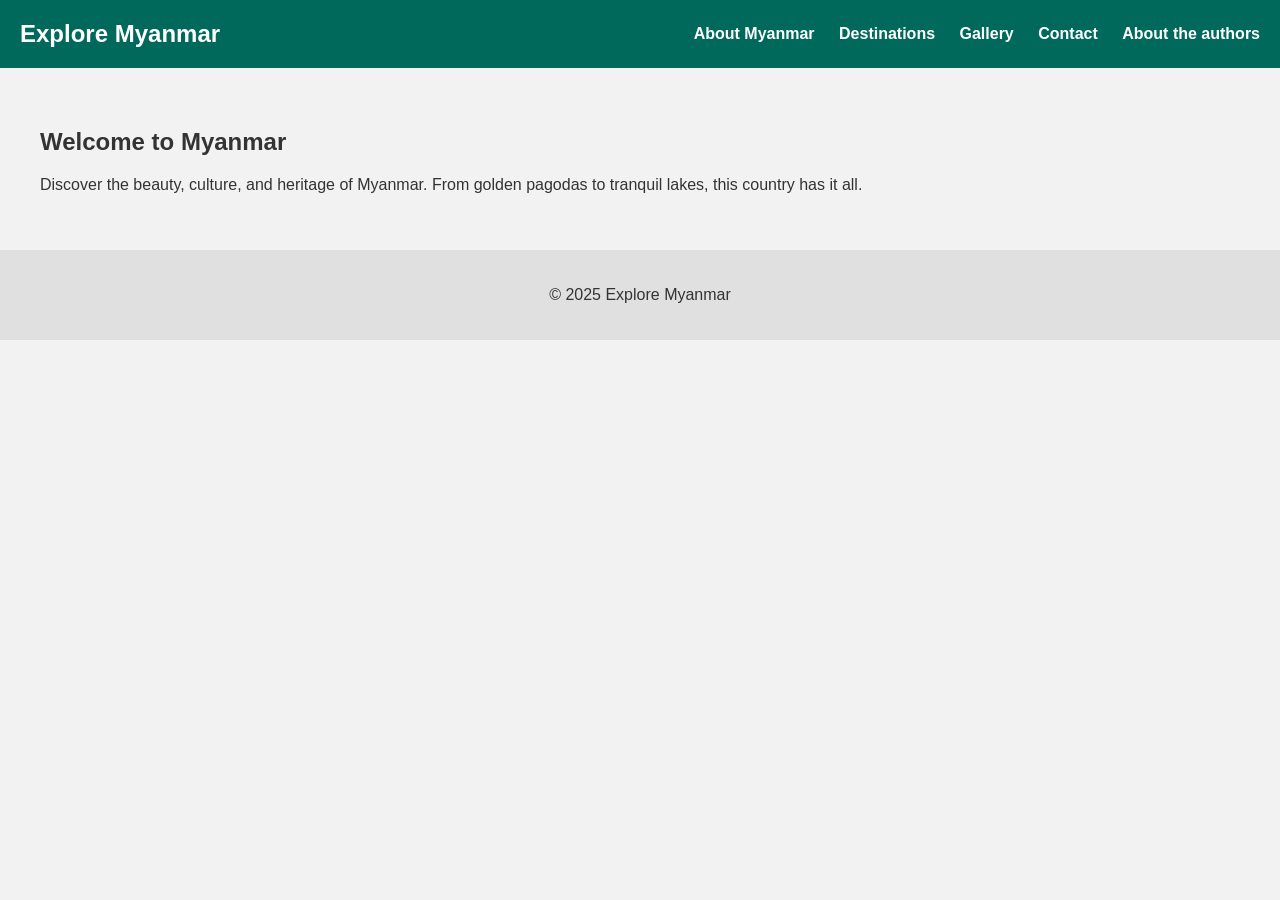
<file: index.html>
<!-- index.html -->
<!DOCTYPE html>
<html lang="en">
<head>
  <meta charset="UTF-8">
  <title>Explore Myanmar - Home</title>
  <link rel="stylesheet" href="style.css">
</head>
<body>
  <header>
    <h1>Explore Myanmar</h1>
    <nav>
      <a href="index.html">About Myanmar</a>
      <a href="destinations.html">Destinations</a>
      <a href="gallery.html">Gallery</a>
      <a href="contact.html">Contact</a>
      <a href="aboutCreators.html">About the authors</a>
    </nav>
  </header>
  <main>
    <section class="fade-in">
      <h2>Welcome to Myanmar</h2>
      <p>Discover the beauty, culture, and heritage of Myanmar. From golden pagodas to tranquil lakes, this country has it all.</p>
    </section>
  </main>
  <footer>
    <p>&copy; 2025 Explore Myanmar</p>
  </footer>
</body>
</file>
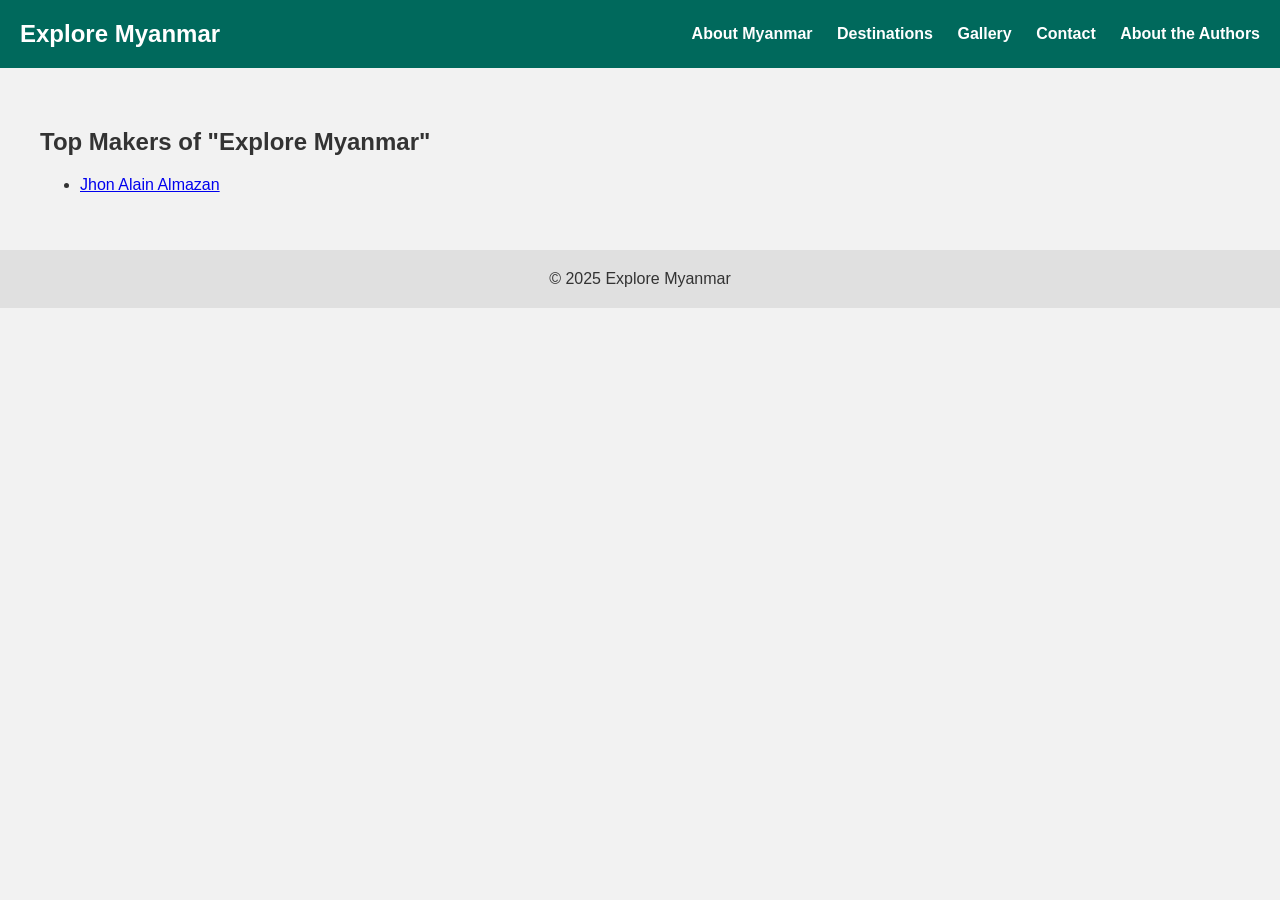
<file: aboutCreators.html>
<!doctype html>
<html lang="en">
<head>
  <meta charset="utf-8" />
  <title>About the Authors</title>
  <link rel="stylesheet" href="style.css" />
</head>
<body>
  <header>
    <h1>Explore Myanmar</h1>
    <nav>
      <a href="index.html">About Myanmar</a>
      <a href="destinations.html">Destinations</a>
      <a href="gallery.html">Gallery</a>
      <a href="contact.html">Contact</a>
      <a href="aboutcreators.html">About the Authors</a>
    </nav>
  </header>
  <main>
    <h2>Top Makers of "Explore Myanmar"</h2>
    <ul>
      <li><a href="resume.html">Jhon Alain Almazan</a></li>
    </ul>
  </main>
  <footer>© 2025 Explore Myanmar</footer>
</body>
</html>
</file>
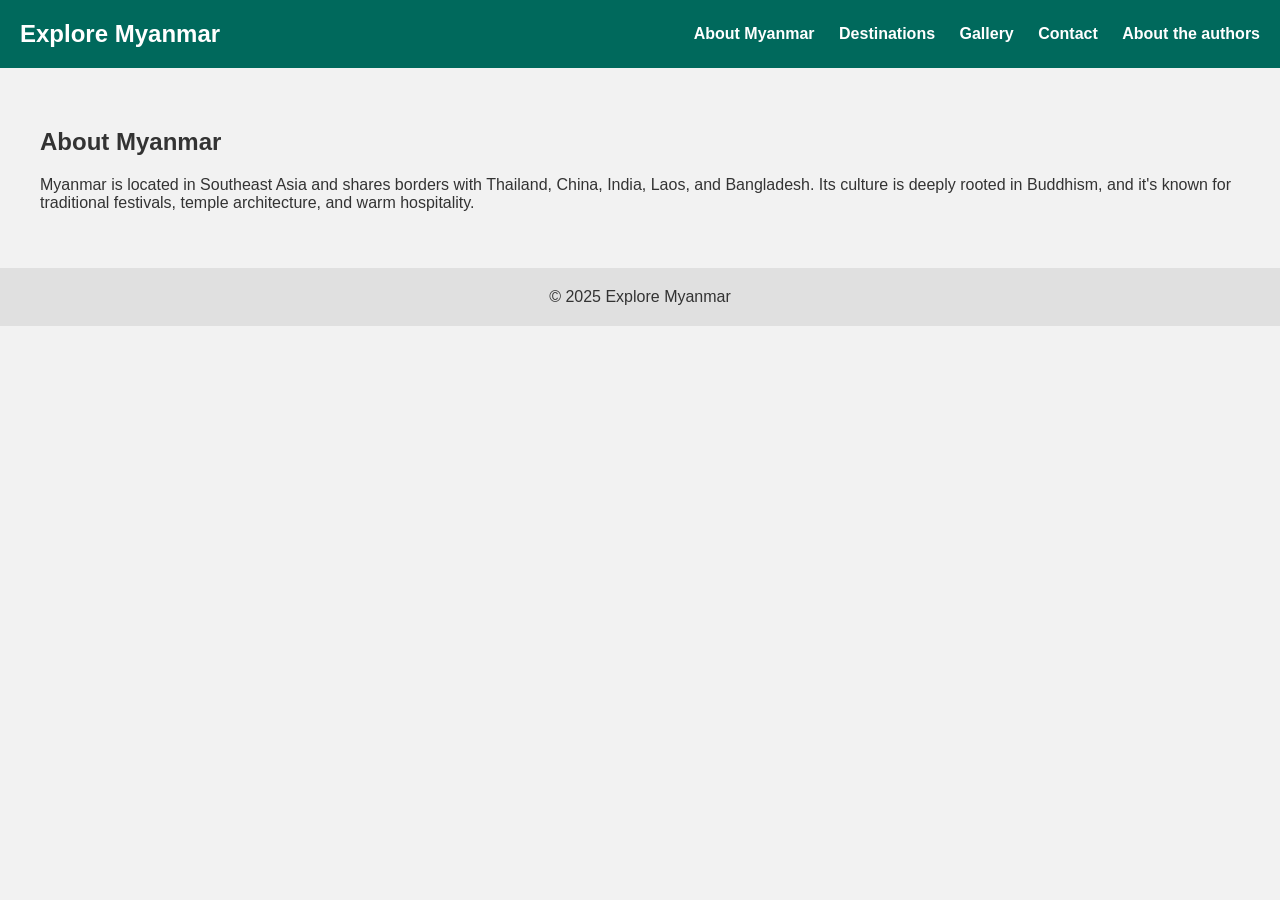
<file: aboutMyanmar.html>
<!DOCTYPE html>
<html lang="en">
<head>
  <meta charset="UTF-8" />
  <title>About Myanmar</title>
  <link rel="stylesheet" href="style.css" />
</head>
<body>
  <header>
    <h1>Explore Myanmar</h1>
    <nav>
      <a href="index.html">About Myanmar</a>
      <a href="destinations.html">Destinations</a>
      <a href="gallery.html">Gallery</a>
      <a href="contact.html">Contact</a>
      <a href="aboutCreators.html">About the authors</a>
    </nav>
  </header>
  <main>
    <h2>About Myanmar</h2>
    <p>Myanmar is located in Southeast Asia and shares borders with Thailand, China, India, Laos, and Bangladesh. Its culture is deeply rooted in Buddhism, and it's known for traditional festivals, temple architecture, and warm hospitality.</p>
  </main>
  <footer>© 2025 Explore Myanmar</footer>
</body>
</html>
</file>
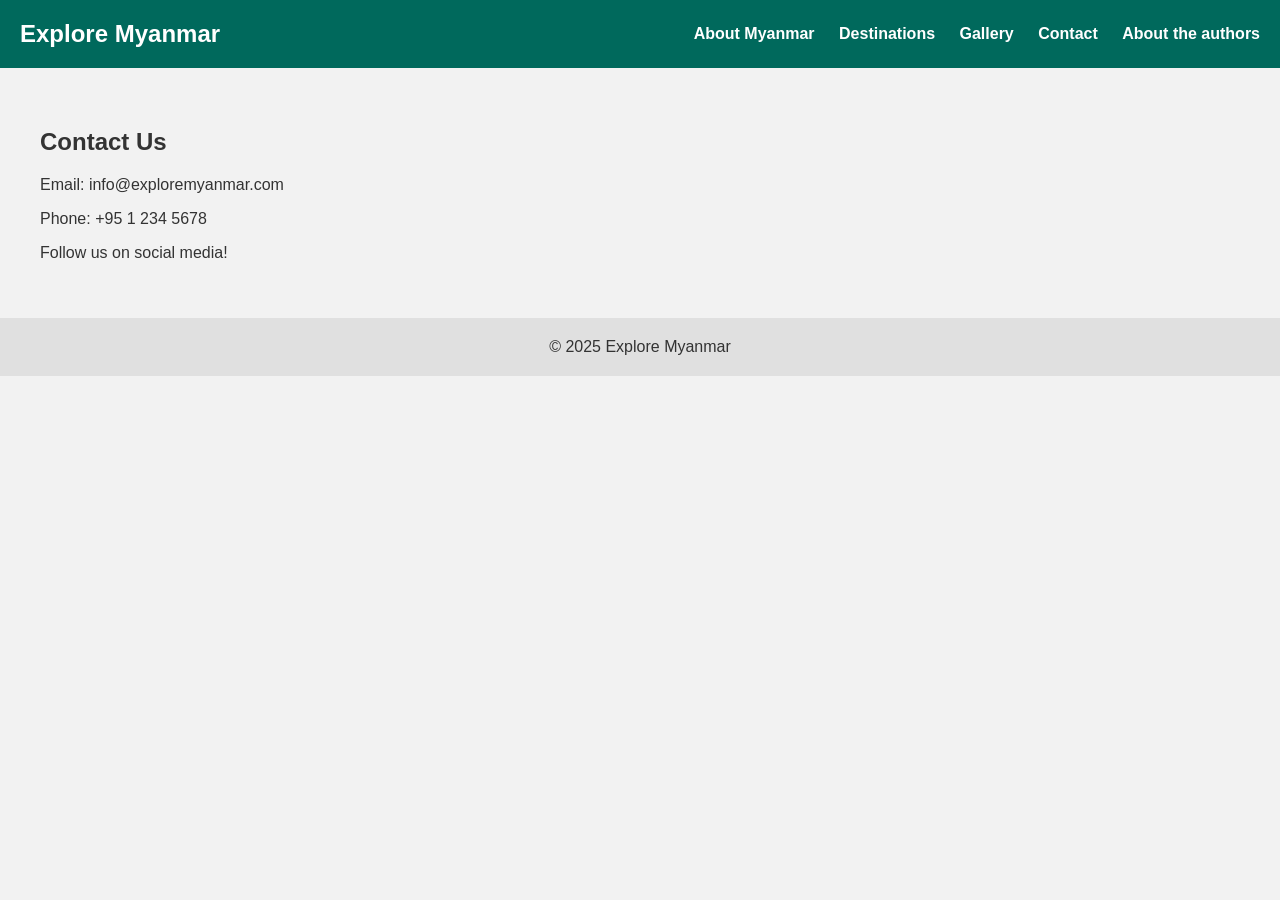
<file: contact.html>
<!DOCTYPE html>
<html lang="en">
<head>
  <meta charset="UTF-8" />
  <title>Contact Us</title>
  <link rel="stylesheet" href="style.css" />
</head>
<body>
  <header>
    <h1>Explore Myanmar</h1>
    <nav>
      <a href="index.html">About Myanmar</a>
      <a href="destinations.html">Destinations</a>
      <a href="gallery.html">Gallery</a>
      <a href="contact.html">Contact</a>
      <a href="aboutCreators.html">About the authors</a>
    </nav>
  </header>
  <main>
    <h2>Contact Us</h2>
    <p>Email: info@exploremyanmar.com</p>
    <p>Phone: +95 1 234 5678</p>
    <p>Follow us on social media!</p>
  </main>
  <footer>© 2025 Explore Myanmar</footer>
</body>
</html>
</file>
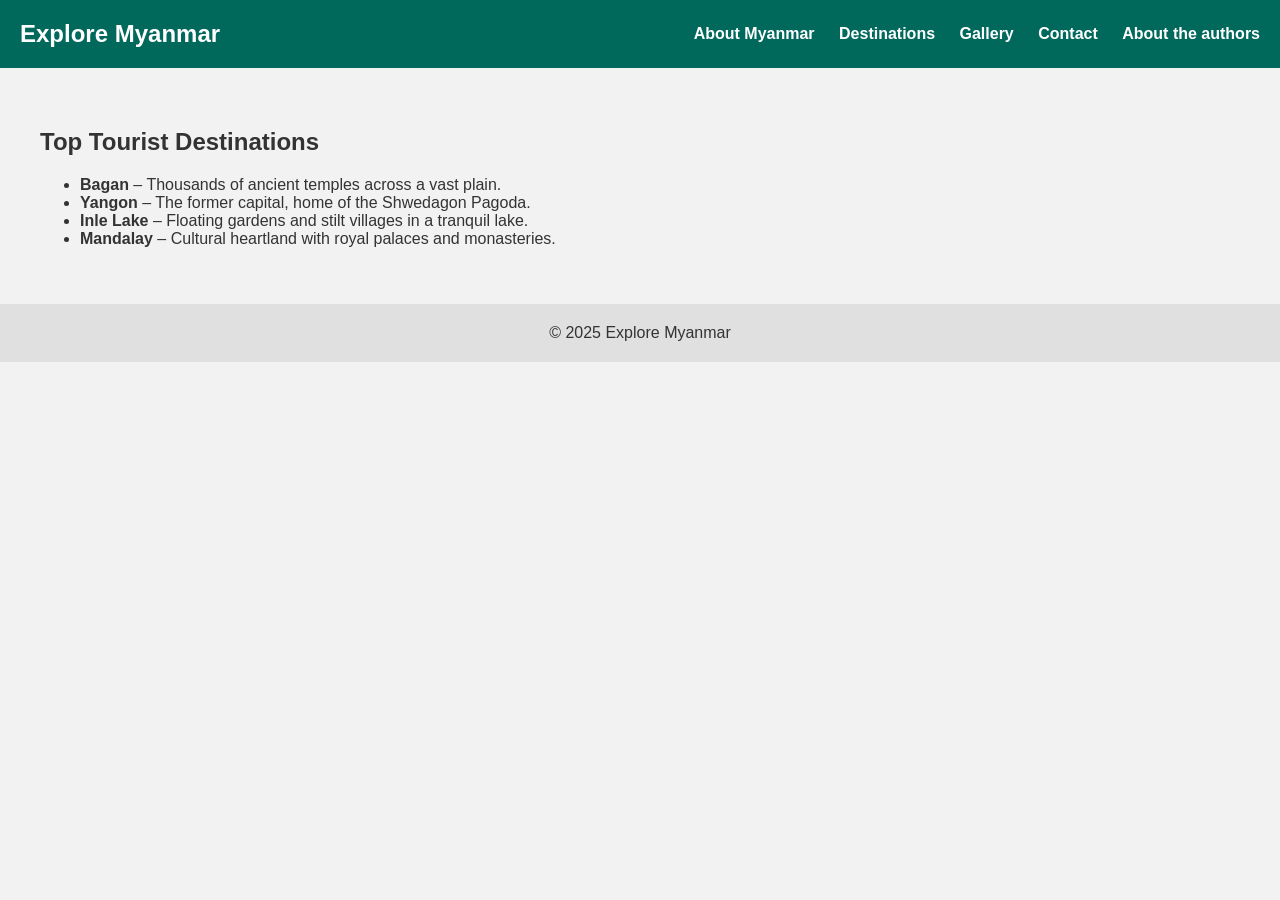
<file: destinations.html>
<!DOCTYPE html>
<html lang="en">
<head>
  <meta charset="UTF-8" />
  <title>Destinations in Myanmar</title>
  <link rel="stylesheet" href="style.css" />
</head>
<body>
  <header>
    <h1>Explore Myanmar</h1>
    <nav>
      <a href="index.html">About Myanmar</a>
      <a href="destinations.html">Destinations</a>
      <a href="gallery.html">Gallery</a>
      <a href="contact.html">Contact</a>
      <a href="aboutCreators.html">About the authors</a>
    </nav>
  </header>
  <main>
    <h2>Top Tourist Destinations</h2>
    <ul>
      <li><strong>Bagan</strong> – Thousands of ancient temples across a vast plain.</li>
      <li><strong>Yangon</strong> – The former capital, home of the Shwedagon Pagoda.</li>
      <li><strong>Inle Lake</strong> – Floating gardens and stilt villages in a tranquil lake.</li>
      <li><strong>Mandalay</strong> – Cultural heartland with royal palaces and monasteries.</li>
    </ul>
  </main>
  <footer>© 2025 Explore Myanmar</footer>
</body>
</html>
</file>
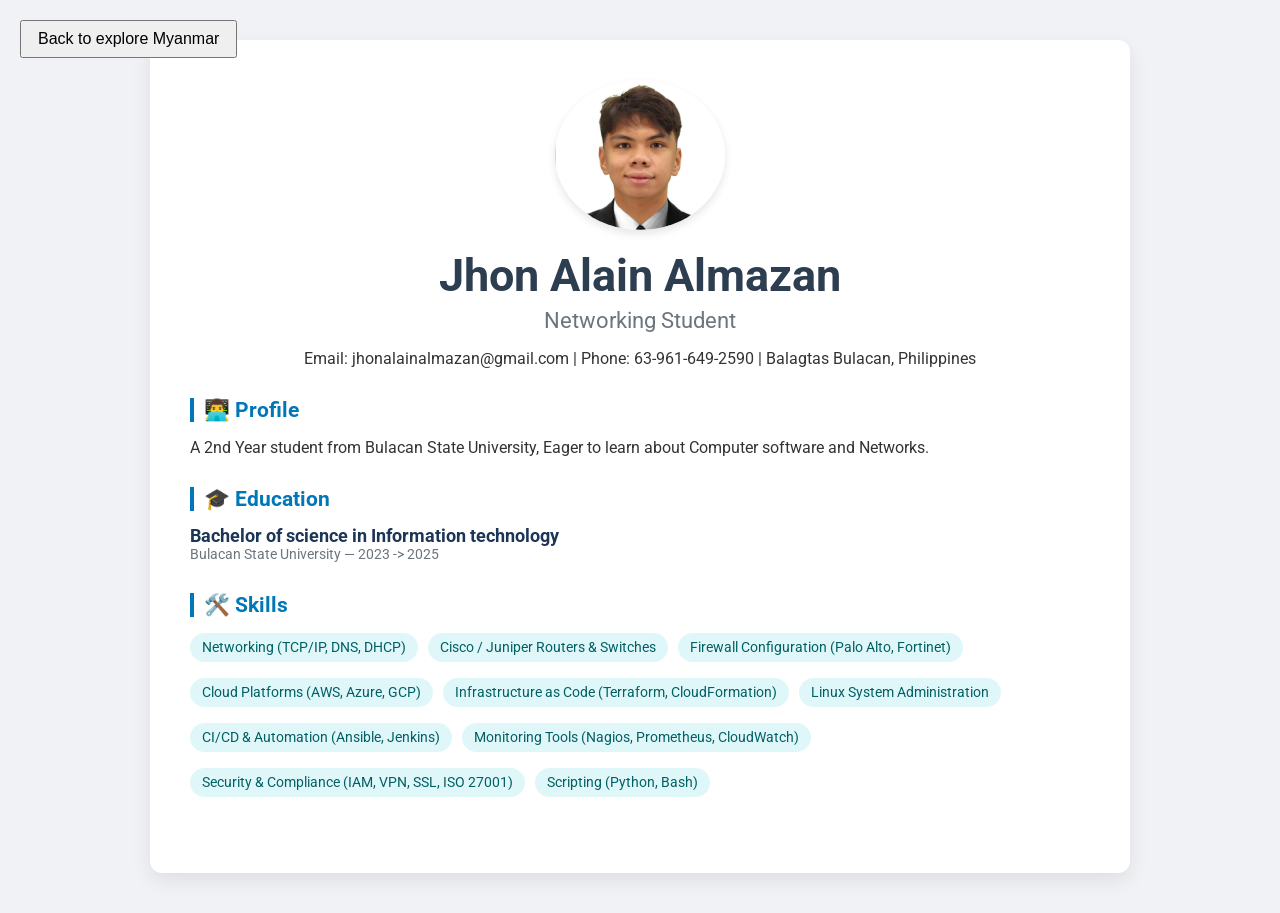
<file: resume.html>
<!DOCTYPE html>
<html lang="en">
<head>
  <meta charset="UTF-8" />
  <meta name="viewport" content="width=device-width, initial-scale=1.0"/>
  <title>Jhon Alain Almazan - Resume</title>
  <link rel="stylesheet" href="style 2.css" />
  <link href="https://fonts.googleapis.com/css2?family=Roboto:wght@400;700&display=swap" rel="stylesheet">
</head>
<body>
  <!-- Button to go to index.html -->
  <a href="index.html" style="position: absolute; top: 20px; left: 20px; z-index: 1000; text-decoration: none;">
    <button style="padding: 8px 16px; font-size: 16px; cursor: pointer;">Back to explore Myanmar</button>
  </a>
  <div class="resume-container">
    <header>
      <img src="max.jpeg" alt="jhonalainalmazan" class="profile-pic"/>
      <h1>Jhon Alain Almazan</h1>
      <h2>Networking Student</h2>
      <p>Email: jhonalainalmazan@gmail.com | Phone: 63-961-649-2590 | Balagtas Bulacan, Philippines</p> 
    </header> 

    <section>
      <h3>👨‍💻 Profile </h3>
      <p>A 2nd Year student from Bulacan State University, Eager to learn about Computer software and Networks.</p>
    </section>

    <section>
      <h3>🎓 Education</h3>
      <div class="item">
        <h4>Bachelor of science in Information technology</h4>
        <span>Bulacan State University — 2023 -> 2025</span>
      </div>
    </section>

    <section>
        <h3>🛠️ Skills</h3>
        <ul class="skills">
          <li>Networking (TCP/IP, DNS, DHCP)</li>
          <li>Cisco / Juniper Routers & Switches</li>
          <li>Firewall Configuration (Palo Alto, Fortinet)</li>
          <li>Cloud Platforms (AWS, Azure, GCP)</li>
          <li>Infrastructure as Code (Terraform, CloudFormation)</li>
          <li>Linux System Administration</li>
          <li>CI/CD & Automation (Ansible, Jenkins)</li>
          <li>Monitoring Tools (Nagios, Prometheus, CloudWatch)</li>
          <li>Security & Compliance (IAM, VPN, SSL, ISO 27001)</li>
          <li>Scripting (Python, Bash)</li>
        </ul>
      </section>
  </div>
</body>
</html>
</file>
<file: style.css>
/* style.css */
body {
  font-family: 'Segoe UI', Tahoma, Geneva, Verdana, sans-serif;
  margin: 0;
  padding: 0;
  background-color: #f2f2f2;
  color: #333;
  animation: fadeInBody 1.5s ease-in;
}

@keyframes fadeInBody {
  from { opacity: 0; }
  to { opacity: 1; }
}

header {
  background-color: #00695c;
  color: white;
  padding: 20px;
  display: flex;
  justify-content: space-between;
  align-items: center;
}

header h1 {
  margin: 0;
  font-size: 24px;
}

nav a {
  color: white;
  margin-left: 20px;
  text-decoration: none;
  font-weight: bold;
  transition: color 0.3s;
}

nav a:hover {
  color: #b2dfdb;
}

main {
  padding: 40px;
}

footer {
  background-color: #e0e0e0;
  text-align: center;
  padding: 20px;
}

.fade-in {
  animation: fadeIn 2s ease-in-out;
}

@keyframes fadeIn {
  from {
    opacity: 0;
    transform: translateY(20px);
  }
  to {
    opacity: 1;
    transform: translateY(0);
  }
}
</file>
<file: style 2.css>
body {
    margin: 0;
    padding: 0;
    font-family: 'Roboto', sans-serif;
    background-color: #f0f2f5;
    color: #333;
  }
  
  .resume-container {
    max-width: 900px;
    margin: 40px auto;
    background: #fff;
    padding: 40px;
    border-radius: 12px;
    box-shadow: 0 8px 20px rgba(0, 0, 0, 0.08);
  }
  .profile-pic {
    width: 150x;
    height: 150px;
    border-radius: 50%;
    object-fit: cover;
    margin-bottom: 15px;
    box-shadow: 0 4px 8px rgba(0, 0, 0, 0.1);
  }
  
  header {
    text-align: center;
    margin-bottom: 30px;
  }
  
  header h1 {
    font-size: 2.8rem;
    margin: 0;
    color: #2c3e50;
  }
  
  header h2 {
    font-size: 1.4rem;
    font-weight: 400;
    margin: 5px 0 15px;
    color: #6c757d;
  }
  
  section {
    margin-bottom: 30px;
  }
  
  h3 {
    font-size: 1.3rem;
    color: #0077b6;
    border-left: 4px solid #0077b6;
    padding-left: 10px;
    margin-bottom: 15px;
  }
  
  .item h4 {
    font-size: 1.1rem;
    margin: 0;
    color: #1d3557;
  }
  
  .item span {
    font-size: 0.9rem;
    color: #6c757d;
    display: block;
    margin-bottom: 10px;
  }
  
  ul {
    padding-left: 20px;
  }
  
  ul li {
    margin-bottom: 6px;
  }
  
  .skills {
    display: flex;
    flex-wrap: wrap;
    gap: 10px;
    list-style: none;
    padding-left: 0;
  }
  
  .skills li {
    background-color: #e0f7fa;
    color: #006064;
    padding: 6px 12px;
    border-radius: 20px;
    font-size: 0.9rem;
  }
</file>
